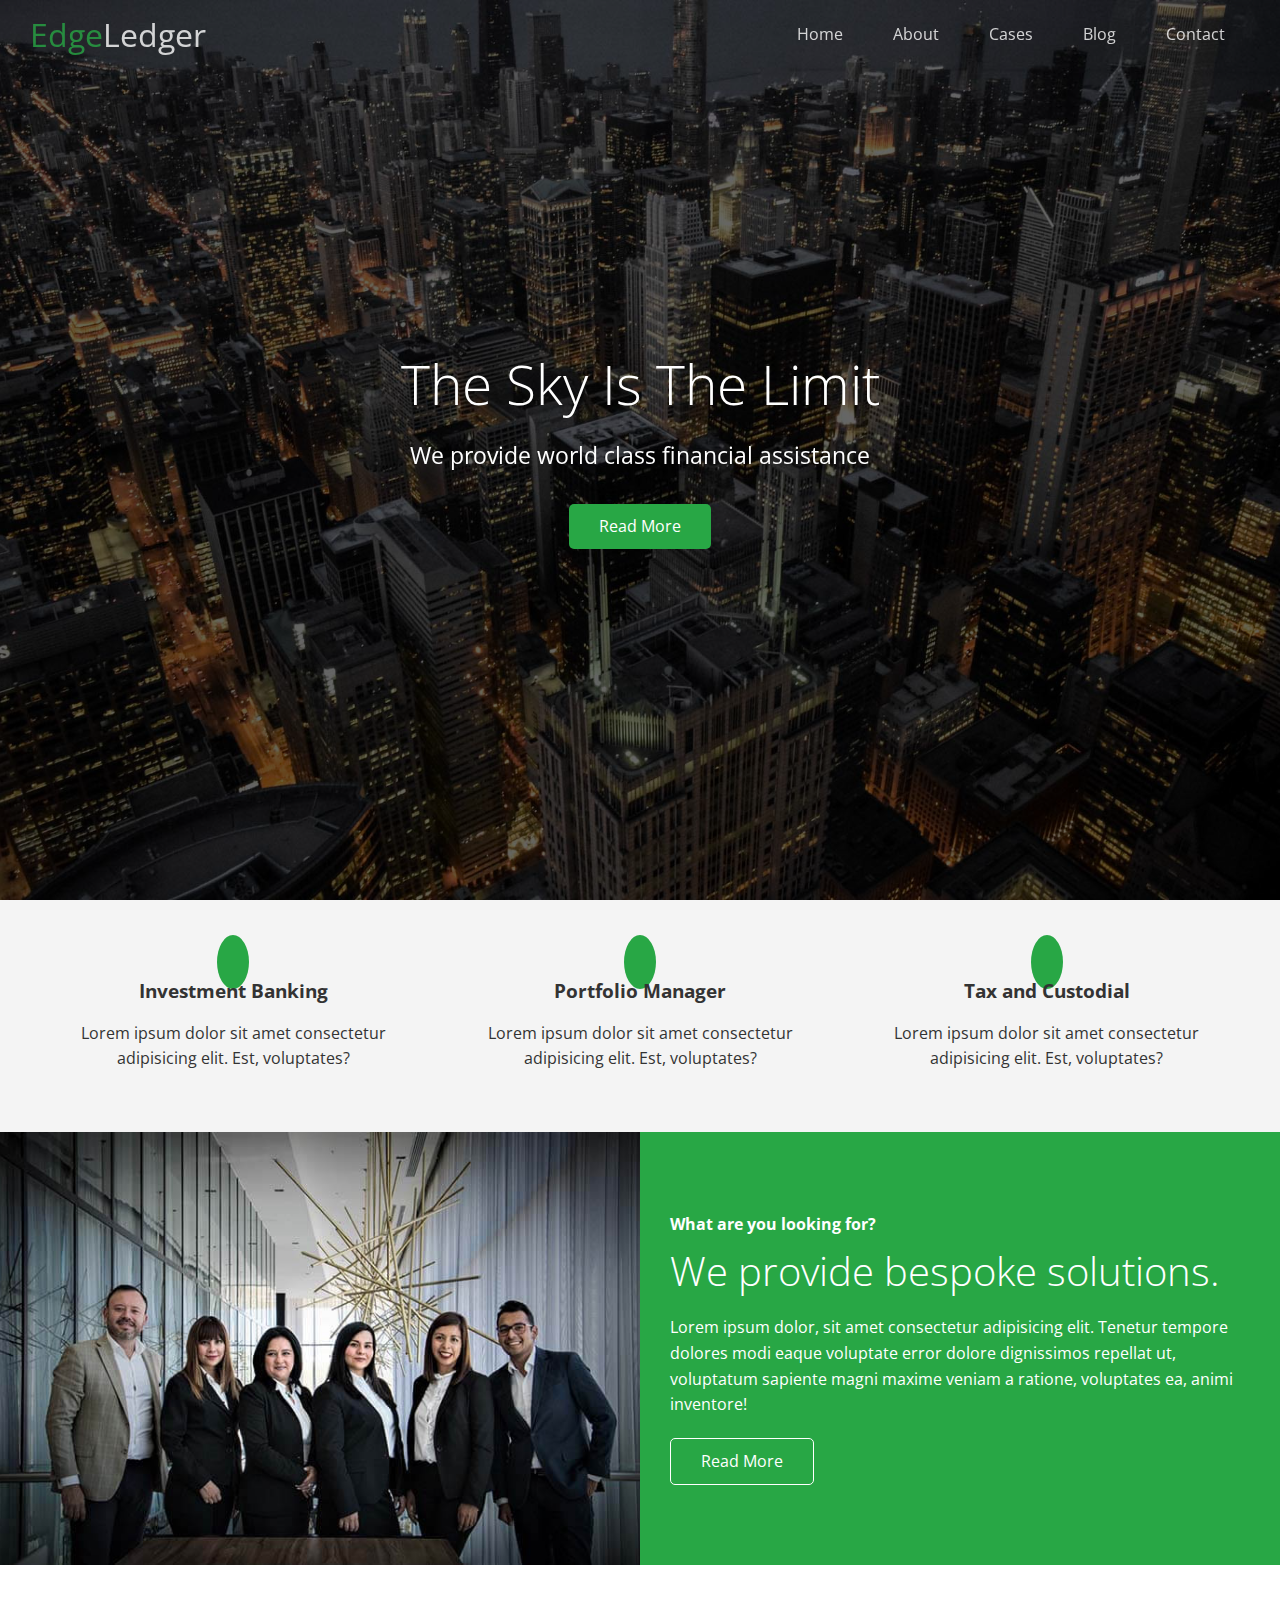
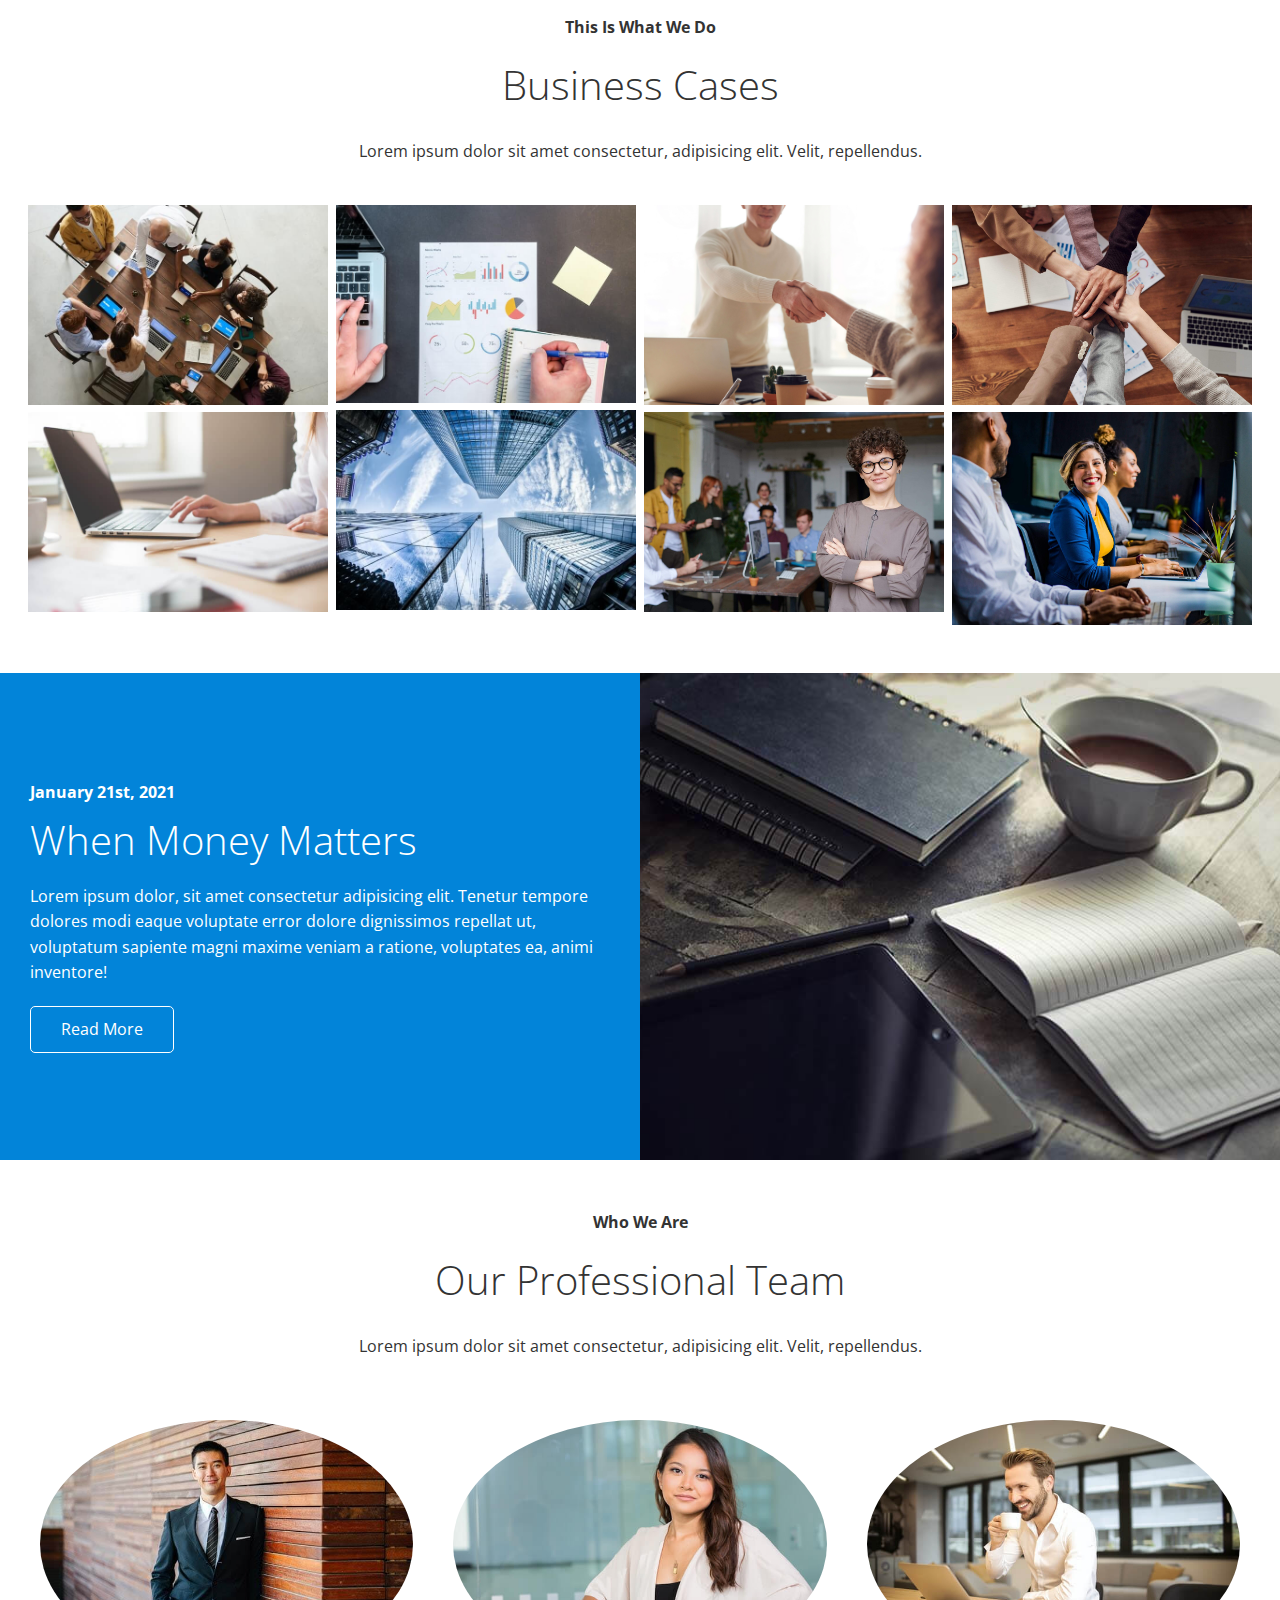
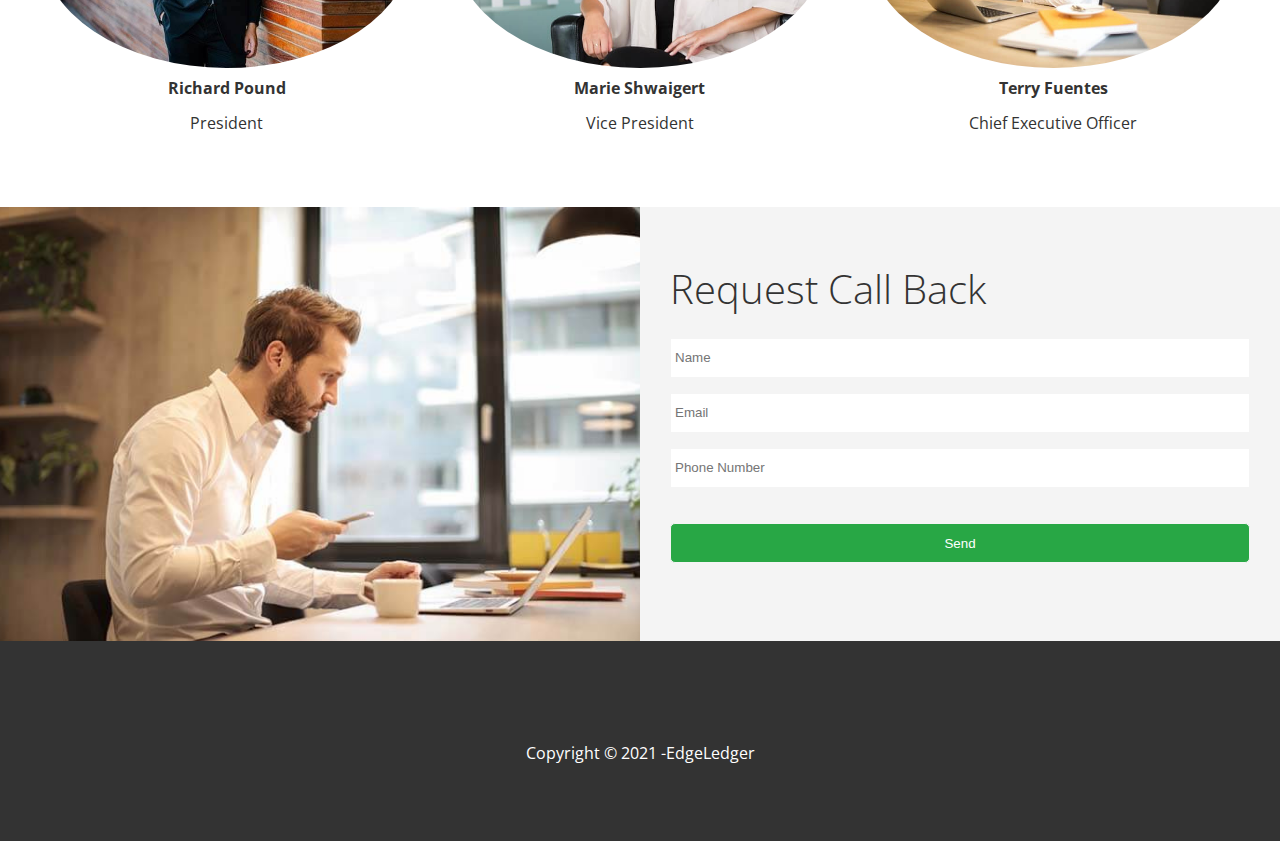
<file: index.html>
<!DOCTYPE html>
<html lang="en">

<head>
  <meta charset="UTF-8">
  <meta http-equiv="X-UA-Compatible" content="IE=edge">
  <meta name="viewport" content="width=device-width, initial-scale=1.0">

  <link rel="shortcut icon" type="image/x-icon" href="/favicon.ico">
  <link rel="stylesheet" href="https://cdnjs.cloudflare.com/ajax/libs/font-awesome/5.15.2/css/all.min.css"
    integrity="sha512-HK5fgLBL+xu6dm/Ii3z4xhlSUyZgTT9tuc/hSrtw6uzJOvgRr2a9jyxxT1ely+B+xFAmJKVSTbpM/CuL7qxO8w=="
    crossorigin="anonymous" />
  <link rel="stylesheet" href="css/lightbox.min.css">
  <link rel="stylesheet" href="css/utilities.css">
  <link rel=" stylesheet" href="css/style.css">

  <title>Welcome to EdgeLedger</title>
</head>

<body id="home">
  <header class="hero">
    <div class="navbar top" id="navbar">
      <h1 class="logo">
        <span class="text-primary"><i class="fas fa-book-open"></i> Edge</span>Ledger
      </h1>
      <nav>
        <ul>
          <li><a href="#home">Home</a></li>
          <li><a href="#about">About</a></li>
          <li><a href="#cases">Cases</a></li>
          <li><a href="#blog">Blog</a></li>
          <li><a href="#contact">Contact</a></li>
        </ul>
      </nav>
    </div>
    <div class="content">
      <h1>The Sky Is The Limit</h1>
      <p>We provide world class financial assistance</p>
      <a href="#about" class="btn"><i class="fas fa-chevron-right"></i> Read More</a>
    </div>
  </header>

  <main>
    <!-- ABOUT -->
    <section id="about" class="icons bg-light">
      <div class="flex-items">
        <div>
          <i class="fas fa-university fa-2x"></i>
          <h3>Investment Banking</h3>
          <p>Lorem ipsum dolor sit amet consectetur adipisicing elit. Est, voluptates?</p>
        </div>

        <div>
          <i class="fas fa-book-reader fa-2x"></i>
          <h3>Portfolio Manager</h3>
          <p>Lorem ipsum dolor sit amet consectetur adipisicing elit. Est, voluptates?</p>
        </div>

        <div>
          <i class="fas fa-pencil-alt fa-2x"></i>
          <h3>Tax and Custodial</h3>
          <p>Lorem ipsum dolor sit amet consectetur adipisicing elit. Est, voluptates?</p>
        </div>
      </div>
    </section>

    <!-- ABOUT:SOLUTIONS -->

    <section class="solutions flex-columns">
      <div class="row">
        <div class="column">
          <div class="column-1">
            <img src="img/home/people.jpg" alt="">
          </div>
        </div>
        <div class="column">
          <div class="column-2 bg-primary">
            <h4>What are you looking for?</h4>
            <h2>We provide bespoke solutions.</h2>
            <p>Lorem ipsum dolor, sit amet consectetur adipisicing elit. Tenetur tempore dolores modi eaque voluptate
              error dolore dignissimos repellat ut, voluptatum sapiente magni maxime veniam a ratione, voluptates ea,
              animi inventore!</p>
            <a href="" class="btn btn-outline"><i class="fas fa-chevron-right"></i> Read More</a>
          </div>
        </div>
      </div>
    </section>

    <!-- CASES SECTION -->
    <section id="cases" class="cases flex-grid section-padding">
      <header class="section-header">
        <h4>This Is What We Do</h4>
        <h2>Business Cases</h2>
        <p>Lorem ipsum dolor sit amet consectetur, adipisicing elit. Velit, repellendus.</p>
      </header>
      <div class="row">
        <div class="column">
          <a href="img/cases/cases1.jpg" data-lightbox="cases" data-title="Lorem ipsum dolor sit amet consectetur">
            <img src="img/cases/cases1.jpg" alt="cases">
          </a>
          <a href="img/cases/cases2.jpg" data-lightbox="cases" data-title="Lorem ipsum dolor sit amet consectetur">
            <img src="img/cases/cases2.jpg" alt="cases">
          </a>
        </div>
        <div class="column">
          <a href="img/cases/cases3.jpg" data-lightbox="cases" data-title="Lorem ipsum dolor sit amet consectetur">
            <img src="img/cases/cases3.jpg" alt="cases">
          </a>
          <a href="img/cases/cases2.jpg" data-lightbox="cases" data-title="Lorem ipsum dolor sit amet consectetur">
            <img src="img/cases/cases4.jpg" alt="cases">
          </a>
        </div>
        <div class="column">
          <a href="img/cases/cases5.jpg" data-lightbox="cases" data-title="Lorem ipsum dolor sit amet consectetur">
            <img src="img/cases/cases5.jpg" alt="cases">
          </a>
          <a href="img/cases/cases6.jpg" data-lightbox="cases" data-title="Lorem ipsum dolor sit amet consectetur">
            <img src="img/cases/cases6.jpg" alt="cases">
          </a>
        </div>
        <div class="column">
          <a href="img/cases/cases7.jpg" data-lightbox="cases" data-title="Lorem ipsum dolor sit amet consectetur">
            <img src="img/cases/cases7.jpg" alt="cases">
          </a>
          <a href="img/cases/cases8.jpg" data-lightbox="cases" data-title="Lorem ipsum dolor sit amet consectetur">
            <img src="img/cases/cases8.jpg" alt="cases">
          </a>
        </div>
      </div>
    </section>

    <!-- BLOG SECTION -->
    <section id="blog" class="blog flex-reverse flex-columns">
      <div class="row">
        <div class="column">
          <div class="column-1">
            <img src="img/home/blog.jpg" alt="">
          </div>
        </div>
        <div class="column">
          <div class="column-2 bg-secondary">
            <h4>January 21st, 2021</h4>
            <h2>When Money Matters</h2>
            <p>Lorem ipsum dolor, sit amet consectetur adipisicing elit. Tenetur tempore dolores modi eaque voluptate
              error dolore dignissimos repellat ut, voluptatum sapiente magni maxime veniam a ratione, voluptates ea,
              animi inventore!</p>
            <a href="blog.html" class="btn btn-outline"><i class="fas fa-chevron-right"></i> Read More</a>
          </div>
        </div>
      </div>
    </section>

    <!-- TEAM SECTION -->

    <section id="team" class="team section-padding">
      <header class="section-header">
        <h4>Who We Are</h4>
        <h2>Our Professional Team</h2>
        <p>Lorem ipsum dolor sit amet consectetur, adipisicing elit. Velit, repellendus.</p>
      </header>
      <div class="flex-items">
        <div>
          <img src="img/team/person1.jpg" alt="person">
          <h4>Richard Pound</h4>
          <p>President</p>
        </div>
        <div>
          <img src="img/team/person2.jpg" alt="person">
          <h4>Marie Shwaigert</h4>
          <p>Vice President</p>
        </div>
        <div>
          <img src="img/team/person3.jpg" alt="person">
          <h4>Terry Fuentes</h4>
          <p>Chief Executive Officer</p>
        </div>
      </div>
    </section>

    <!-- CONTACT SECTION -->

    <section id="contact" class="contact flex-columns">
      <div class="row">
        <div class="column">
          <div class="column-1">
            <img src="img/home/contact.jpg" alt="">
          </div>
        </div>
        <div class="column">
          <div class="column-2 bg-light">
            <h2>Request Call Back</h2>
            <form action="" class="callback-form">
              <div class="form-control">
                <label for="name"></label>
                <input type="text" name="name" id="name" placeholder="Name">
              </div>
              <div class="form-control">
                <label for="email"></label>
                <input type="email" name="email" id="email" placeholder="Email">
              </div>
              <div class="form-control">
                <label for="phone"></label>
                <input type="text" name="phone" id="phone" placeholder="Phone Number">
              </div>
              <input type="submit" value="Send" id="submit" class="btn">
            </form>
          </div>
        </div>
      </div>
    </section>
  </main>

  <!-- FOOTER SECTION -->

  <footer class="footer bg-dark">
    <div class="social">
      <a href="#"><i class="fab fa-facebook fa-2x"></i></a>
      <a href="#"><i class="fab fa-twitter fa-2x"></i></a>
      <a href="#"><i class="fab fa-youtube fa-2x"></i></a>
      <a href="#"><i class="fab fa-linkedin fa-2x"></i></a>
    </div>
    <p>Copyright &copy; 2021 -EdgeLedger</p>
  </footer>
  <script src="https://code.jquery.com/jquery-3.5.0.min.js"
    integrity="sha256-xNzN2a4ltkB44Mc/Jz3pT4iU1cmeR0FkXs4pru/JxaQ=" crossorigin="anonymous"></script>
  <script src="js/lightbox.min.js"></script>
  <script type="text/javascript" src="js/script.js"></script>
</body>

</html>
</file>
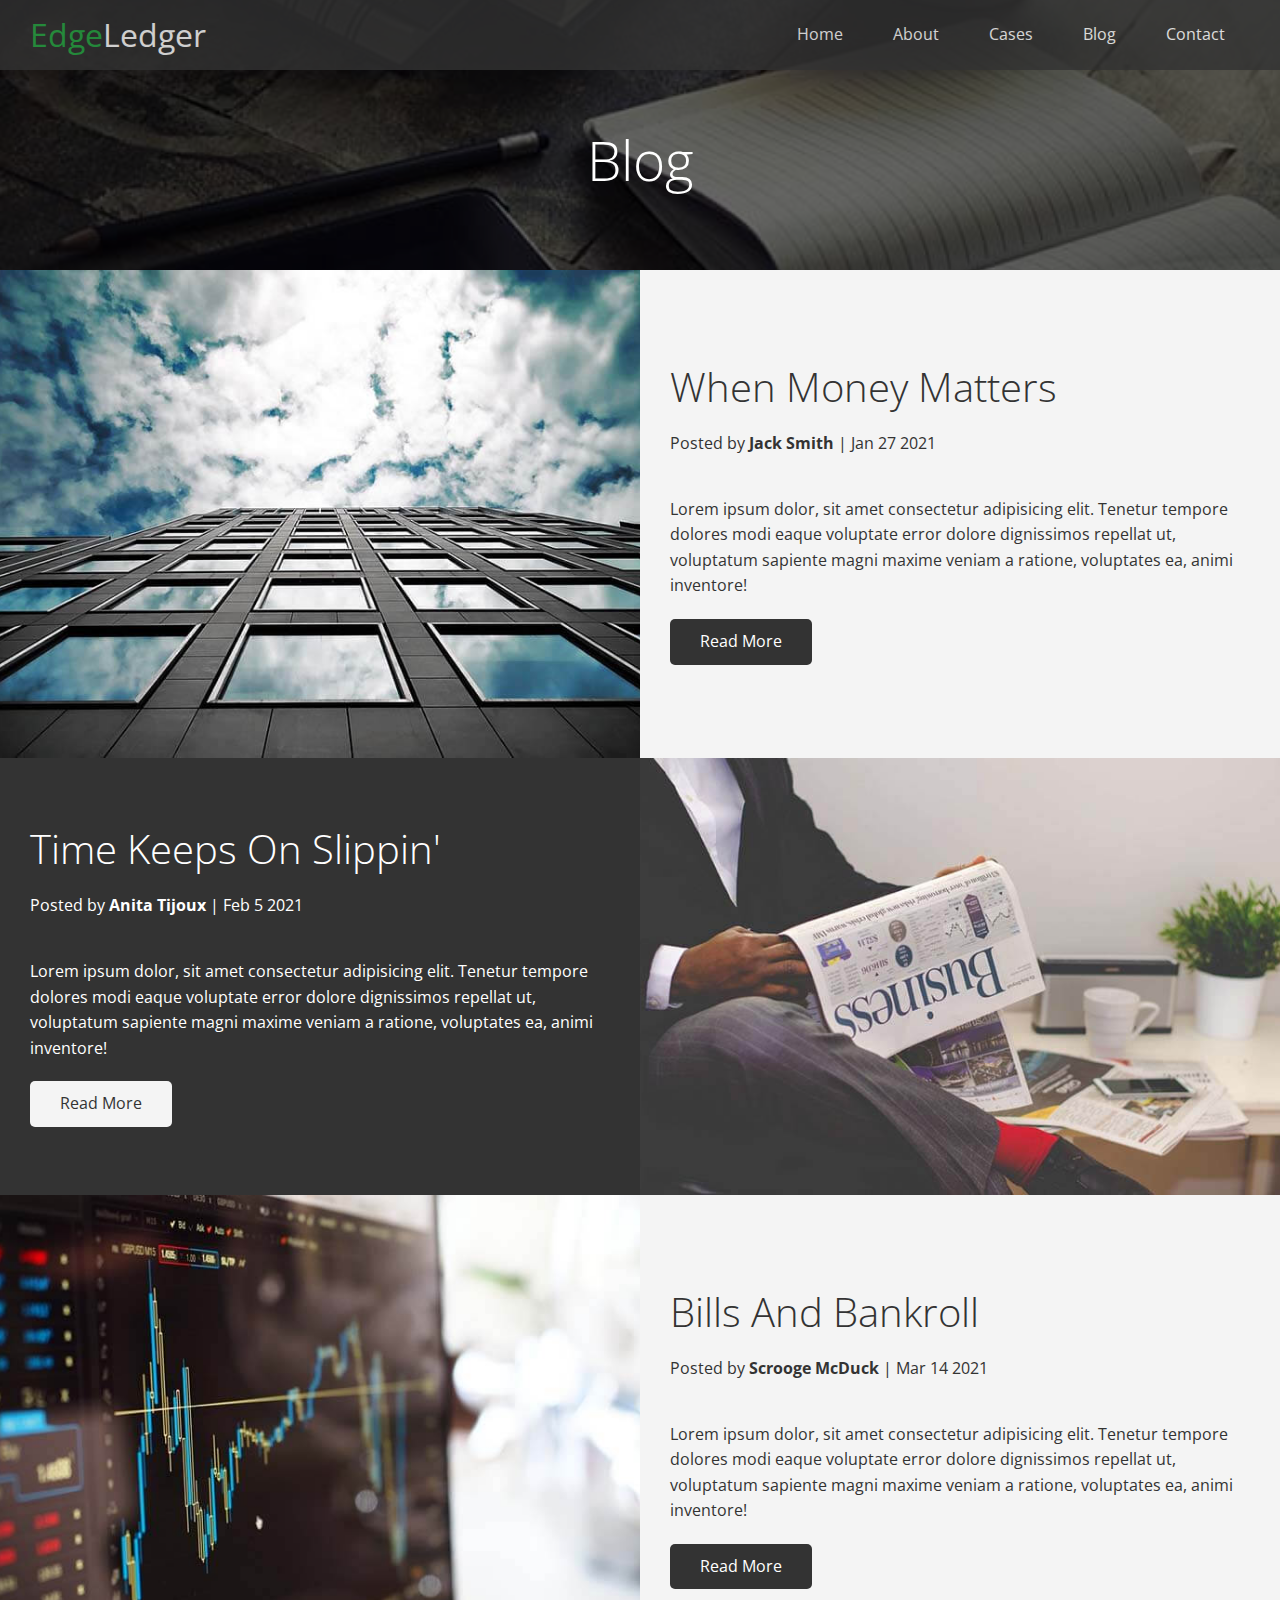
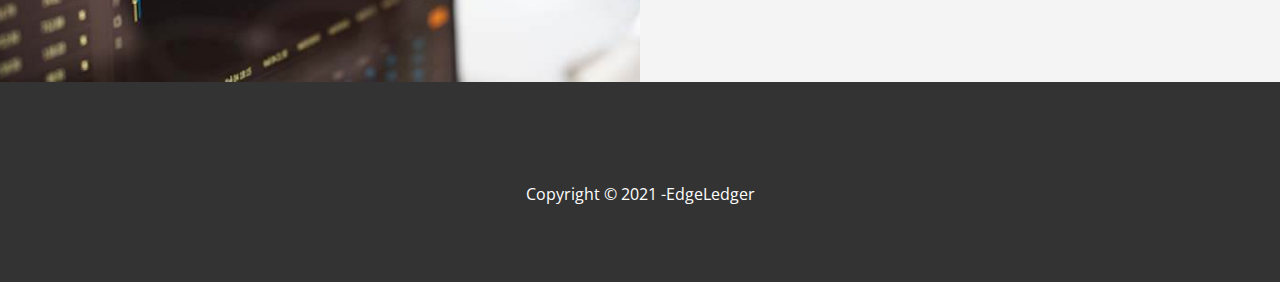
<file: blog.html>
<!DOCTYPE html>
<html lang="en">

<head>
  <meta charset="UTF-8">
  <meta http-equiv="X-UA-Compatible" content="IE=edge">
  <meta name="viewport" content="width=device-width, initial-scale=1.0">

  <link rel="stylesheet" href="https://cdnjs.cloudflare.com/ajax/libs/font-awesome/5.15.2/css/all.min.css"
    integrity="sha512-HK5fgLBL+xu6dm/Ii3z4xhlSUyZgTT9tuc/hSrtw6uzJOvgRr2a9jyxxT1ely+B+xFAmJKVSTbpM/CuL7qxO8w=="
    crossorigin="anonymous" />
  <link rel="stylesheet" href="css/utilities.css">
  <link rel=" stylesheet" href="css/style.css">

  <title>EdgeLedger Blog Page</title>
</head>

<body id="home">
  <header class="hero blog">
    <div class="navbar" id="navbar">
      <h1 class="logo">
        <span class="text-primary"><i class="fas fa-book-open"></i> Edge</span>Ledger
      </h1>
      <nav>
        <ul>
          <li><a href="index.html">Home</a></li>
          <li><a href="index.html#about">About</a></li>
          <li><a href="index.html#cases">Cases</a></li>
          <li><a href="index.html#blog">Blog</a></li>
          <li><a href="index.html#contact">Contact</a></li>
        </ul>
      </nav>
    </div>
    <div class="content blog">
      <h1>Blog</h1>
    </div>
  </header>

  <main>
    <article class="flex-columns">
      <div class="row">
        <div class="column">
          <div class="column-1">
            <img src="img/blog/blog1.jpg" alt="">
          </div>
        </div>
        <div class="column">
          <div class="column-2 bg-light">
            <h2>When Money Matters</h2>
            <p class="meta">
              <i class="fas fa-user"></i> Posted by <strong>Jack Smith</strong> | Jan 27 2021
            </p>
            <p>Lorem ipsum dolor, sit amet consectetur adipisicing elit. Tenetur tempore dolores modi eaque voluptate
              error dolore dignissimos repellat ut, voluptatum sapiente magni maxime veniam a ratione, voluptates ea,
              animi inventore!</p>
            <a href="post.html" class="btn btn-dark"><i class="fas fa-chevron-right"></i> Read More</a>
          </div>
        </div>
      </div>
    </article>

    <article class="flex-columns flex-reverse">
      <div class="row">
        <div class="column">
          <div class="column-1">
            <img src="img/blog/blog2.jpg" alt="">
          </div>
        </div>
        <div class="column">
          <div class="column-2 bg-dark">
            <h2>Time Keeps On Slippin'</h2>
            <p class="meta">
              <i class="fas fa-user"></i> Posted by <strong>Anita Tijoux</strong> | Feb 5 2021
            </p>
            <p>Lorem ipsum dolor, sit amet consectetur adipisicing elit. Tenetur tempore dolores modi eaque voluptate
              error dolore dignissimos repellat ut, voluptatum sapiente magni maxime veniam a ratione, voluptates ea,
              animi inventore!</p>
            <a href="post.html" class="btn btn-light"><i class="fas fa-chevron-right"></i> Read More</a>
          </div>
        </div>
      </div>
    </article>

    <article class="flex-columns">
      <div class="row">
        <div class="column">
          <div class="column-1">
            <img src="img/blog/blog3.jpg" alt="">
          </div>
        </div>
        <div class="column">
          <div class="column-2 bg-light">
            <h2>Bills And Bankroll</h2>
            <p class="meta">
              <i class="fas fa-user"></i> Posted by <strong>Scrooge McDuck</strong> | Mar 14 2021
            </p>
            <p>Lorem ipsum dolor, sit amet consectetur adipisicing elit. Tenetur tempore dolores modi eaque voluptate
              error dolore dignissimos repellat ut, voluptatum sapiente magni maxime veniam a ratione, voluptates ea,
              animi inventore!</p>
            <a href="post.html" class="btn btn-dark"><i class="fas fa-chevron-right"></i> Read More</a>
          </div>
        </div>
      </div>
    </article>
  </main>

  <!-- FOOTER SECTION -->

  <footer class="footer bg-dark">
    <div class="social">
      <a href="#"><i class="fab fa-facebook fa-2x"></i></a>
      <a href="#"><i class="fab fa-twitter fa-2x"></i></a>
      <a href="#"><i class="fab fa-youtube fa-2x"></i></a>
      <a href="#"><i class="fab fa-linkedin fa-2x"></i></a>
    </div>
    <p>Copyright &copy; 2021 -EdgeLedger</p>
  </footer>

  <script type="text/javascript" src="js/script.js"></script>
</body>

</html>
</file>
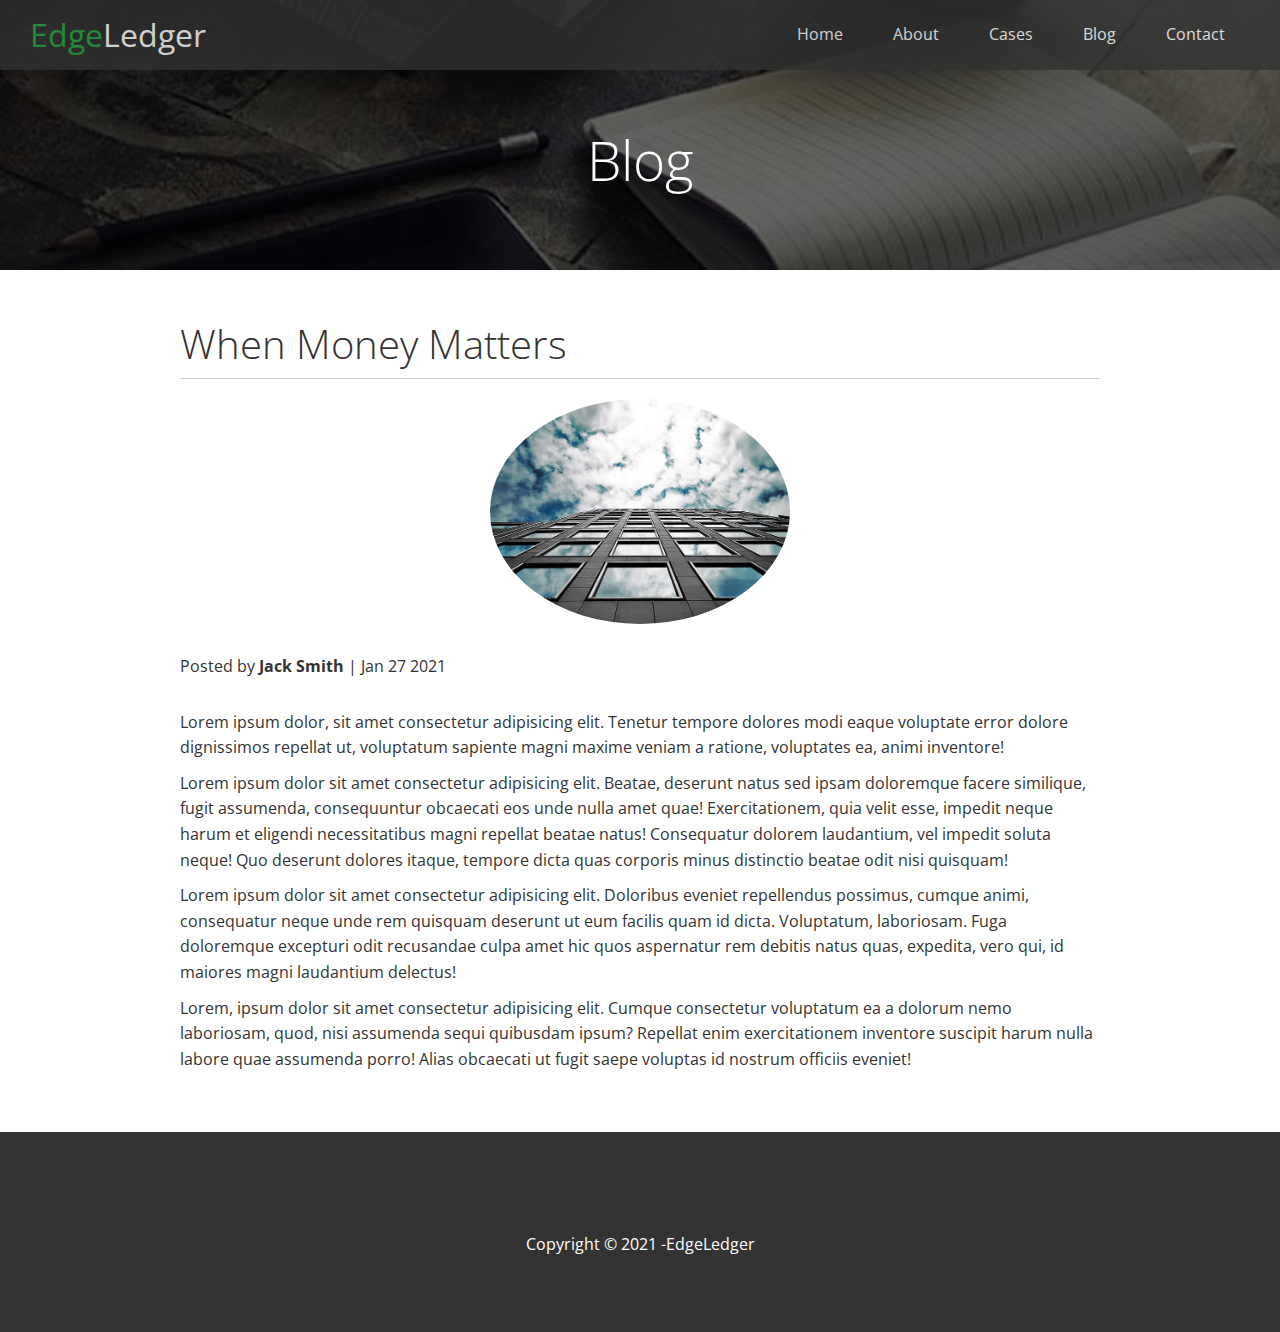
<file: post.html>
<!DOCTYPE html>
<html lang="en">

<head>
  <meta charset="UTF-8">
  <meta http-equiv="X-UA-Compatible" content="IE=edge">
  <meta name="viewport" content="width=device-width, initial-scale=1.0">

  <link rel="stylesheet" href="https://cdnjs.cloudflare.com/ajax/libs/font-awesome/5.15.2/css/all.min.css"
    integrity="sha512-HK5fgLBL+xu6dm/Ii3z4xhlSUyZgTT9tuc/hSrtw6uzJOvgRr2a9jyxxT1ely+B+xFAmJKVSTbpM/CuL7qxO8w=="
    crossorigin="anonymous" />
  <link rel="stylesheet" href="css/utilities.css">
  <link rel=" stylesheet" href="css/style.css">

  <title>EdgeLedger Blog Page</title>
</head>

<body id="home">
  <header class="hero blog">
    <div class="navbar" id="navbar">
      <h1 class="logo">
        <span class="text-primary"><i class="fas fa-book-open"></i> Edge</span>Ledger
      </h1>
      <nav>
        <ul>
          <li><a href="index.html">Home</a></li>
          <li><a href="index.html#about">About</a></li>
          <li><a href="index.html#cases">Cases</a></li>
          <li><a href="index.html#blog">Blog</a></li>
          <li><a href="index.html#contact">Contact</a></li>
        </ul>
      </nav>
    </div>
    <div class="content blog">
      <h1>Blog</h1>
    </div>
  </header>

  <main>
    <section class="post">
      <h2>When Money Matters</h2>
      <p class="meta">
        <img src="img/blog/blog1.jpg" alt="">
        <i class="fas fa-user"></i> Posted by <strong>Jack Smith</strong> | Jan 27 2021
      </p>
      <p>Lorem ipsum dolor, sit amet consectetur adipisicing elit. Tenetur tempore dolores modi eaque voluptate
        error dolore dignissimos repellat ut, voluptatum sapiente magni maxime veniam a ratione, voluptates ea,
        animi inventore!</p>
      <p>Lorem ipsum dolor sit amet consectetur adipisicing elit. Beatae, deserunt natus sed ipsam doloremque facere
        similique, fugit assumenda, consequuntur obcaecati eos unde nulla amet quae! Exercitationem, quia velit esse,
        impedit neque harum et eligendi necessitatibus magni repellat beatae natus! Consequatur dolorem laudantium, vel
        impedit soluta neque! Quo deserunt dolores itaque, tempore dicta quas corporis minus distinctio beatae odit nisi
        quisquam!</p>
      <p>Lorem ipsum dolor sit amet consectetur adipisicing elit. Doloribus eveniet repellendus possimus, cumque animi,
        consequatur neque unde rem quisquam deserunt ut eum facilis quam id dicta. Voluptatum, laboriosam. Fuga
        doloremque excepturi odit recusandae culpa amet hic quos aspernatur rem debitis natus quas, expedita, vero qui,
        id maiores magni laudantium delectus!</p>
      <p>Lorem, ipsum dolor sit amet consectetur adipisicing elit. Cumque consectetur voluptatum ea a dolorum nemo
        laboriosam, quod, nisi assumenda sequi quibusdam ipsum? Repellat enim exercitationem inventore suscipit harum
        nulla labore quae assumenda porro! Alias obcaecati ut fugit saepe voluptas id nostrum officiis eveniet!</p>
    </section>
  </main>

  <!-- FOOTER SECTION -->

  <footer class="footer bg-dark">
    <div class="social">
      <a href="#"><i class="fab fa-facebook fa-2x"></i></a>
      <a href="#"><i class="fab fa-twitter fa-2x"></i></a>
      <a href="#"><i class="fab fa-youtube fa-2x"></i></a>
      <a href="#"><i class="fab fa-linkedin fa-2x"></i></a>
    </div>
    <p>Copyright &copy; 2021 -EdgeLedger</p>
  </footer>

  <script type="text/javascript" src="js/script.js"></script>
</body>

</html>
</file>
<file: css/utilities.css>
/* Text Colors */
.text-primary {
  color: #28a745;
}

.text-secondary {
  color: #0284d0;
}

/* Button */

.btn {
  cursor: pointer;
  display: inline-block;
  padding: 10px 30px;
  color: #fff;
  background-color: #28a745;
  border: none;
  border-radius: 5px;
}

.btn:hover {
  opacity: 0.9;
}

.btn-primary, .bg-primary {
  background: #28a745;
  color: #fff;
}

.btn-secondary, .bg-secondary {
  background: #0284d9;
  color: #fff;
}

.btn-dark, .bg-dark {
  background: #333;
  color: #fff;
}

.btn-light, .bg-light {
  background: #f4f4f4;
  color: #333;
}

.btn-outline {
  background: transparent;
  border: 1px solid #fff;
}

/* Flex Items */

.flex-items {
  display: inline-flex;
  align-items: center;
  justify-content: center;
  text-align: center;
  height: 100%;
}

.flex-items > div {
  padding: 20px;
}

/* Flex Columns */
.flex-columns.flex-reverse .row{
  flex-direction: row-reverse;
}

.flex-columns .row {
  display: flex;
  flex-direction: row;
  flex-wrap: wrap;
  width: 100%;
}

.flex-columns .column {
  display: flex;
  flex-direction: column;
  flex-basis: 100%;
  flex: 1;
}

.flex-columns .column .column-1,
.flex-columns .column .column-2 {
  height: 100%;
}

.flex-columns img {
  width: 100%;
  height: 100%;
  object-fit: cover; /* Stops the image from streching */
}

.flex-columns .column-2 {
  display: flex;
  flex-direction: column;
  align-items: flex-start;
  justify-content: center;
  padding: 30px;
}

.flex-columns h2 {
  font-size: 40px;
  font-weight: 100;
}

.flex-columns h4 {
  margin-bottom: 10px;
}

.flex-columns p {
  margin: 20px 0;
}

/* SECTION HEADER */

.section-header {
  padding: 30px;
  display: flex;
  flex-direction: column;
  align-items: center;
  justify-content: center;
  text-align: center;
}

.section-header h2 {
  font-size: 40px;
  margin: 20px 0;
}

.section-padding {
  padding: 20px 20px 40px;
}

/* FLEX GRID */

.flex-grid .row {
  display: flex;
  flex-wrap: wrap;
  padding: 0 4px;
}

.flex-grid .column {
  flex: 25%;
  max-width: 25%;
  padding: 0 4px;
}
</file>
<file: css/style.css>
@import url('https://fonts.googleapis.com/css2?family=Open+Sans:wght@300;400&display=swap');

* {
  margin: 0;
  padding: 0;
  box-sizing: border-box;
  scroll-behavior: smooth;
}

body {
  font-family: 'Open Sans', sans-serif;
  background: #fff;
  color: #333;
  line-height: 1.6;
}

ul {
  list-style: none;
}

a {
  color: #333;
  text-decoration: none;
}

h1, h2 {
  font-weight: 300;
  line-height: 1.2;
}

p {
  margin: 10px 0;
}

img {
  width: 100%;
}

/* NAVBAR SECTION */

.navbar {
  display: flex;
  align-items: center;
  justify-content: space-between;
  background-color: #333;
  color: #fff;
  opacity: 0.8;
  width: 100%;
  height: 70px;
  position: fixed;
  top: 0px;
  padding: 0 30px;
  transition: 500ms ease-in-out;
}

.navbar.top {
  background: transparent;
}

.navbar a {
  color: #fff;
  padding: 10px 20px;
  margin: 0 5px;
}

.navbar a:hover {
  border-bottom: #28a745 2px solid;
}

.navbar ul {
  display: flex;
}

.navbar h1 {
  font-weight: 400;
}

/* HEADER SECTION */

.hero {
  background: url(../img/home/showcase.jpg) no-repeat center center/cover;
  height: 100vh;
  position: relative;
  color: #fff;
}

.hero .content {
  display: flex;
  flex-direction: column;
  justify-content: center;
  align-items: center;
  text-align: center;
  height: 100%;
  padding: 0 20px;
}

.hero .content h1 {
  font-size: 3.4375rem; 
}

.hero .content p {
  font-size: 1.4375rem;
  max-width: 600px;
  margin: 20px 0 30px;
}

/* Darken the background image */
.hero::before {
  content: '';
  position: absolute;
  top: 0;
  left: 0;
  width: 100%;
  height: 100%;
  background: rgba(0,0,0,0.6);
}

.hero * {
  z-index: 10;
}

.hero.blog {
  background: url(../img/home/blog.jpg) no-repeat center center/cover;
  height: 30vh;
}

.content.blog h1 {
  padding-top: 50px;
}

/* ICONS SECTION */

.icons {
  padding: 30px;
}

.icons h3 {
  font-weight: bold;
  margin-bottom: 15px;
}

.icons i {
  background-color: #28a745;
  color: #fff;
  padding: 1rem;
  border-radius: 50%;;
  margin-bottom: 15px;
}

/* CASES SECTION */

.cases img:hover {
  opacity: 0.7;
}

/* TEAM SECTION */

.team img {
  border-radius: 50%;
}

/* CALLBACK FORM */

.callback-form {
  width: 100%;
  padding: 20px 0;
}

.callback-form label {
  display: block;
  margin-bottom: 5px;
}

.callback-form .form-control {
  margin-bottom: 15px;
}

.callback-form input {
  width: 100%;
  padding: 4px;
  height: 40px;
  border: #f4f4f4 1px solid;
}

/* Sets outline color of input box once clicked */
.callback-form input:focus {
  outline-color: #28a745;
}

.callback-form .btn {
  padding: 12px 0;
  margin-top: 20px;
}

/* POST PAGE */

.post {
  padding: 50px 30px;
  margin: 0 150px;
}

.post h2 {
  font-size: 40px;
  margin-bottom: 20px;
  padding-bottom: 10px;
  border-bottom: #ccc solid 1px;
}

.post .meta {
  margin-bottom: 30px;
}

.post img {
  width: 300px;
  border-radius: 50%;
  display: block;
  margin: 0 auto 30px;
}

/* FOOTER SECTION */

.footer {
  display: flex;
  flex-direction: column;
  align-items: center;
  justify-content: center;
  text-align: center;
  height: 200px;
}

.footer a {
  color: #fff;
}

.footer a:hover {
  color: #28a745
}

.footer .social a {
  margin-right: 30px;
}

.footer .social a:last-child {
  margin-right: 0;
}

/* MOBILE */

@media (max-width: 768px) {
  .navbar {
    flex-direction: column;
    height: 120px;
    padding: 20px;
  }

  .navbar a {
    padding: 10px 10px;
    margin: 3px;
  }

  .flex-items {
    flex-direction: column;
  }

  .flex-columns .column, .flex-grid .column {
    flex: 100%;
    max-width: 100%;
  }

  .team img {
    width: 70%;
  }

  .post {
    margin: 0;
  }

  .content.blog h1 {
    padding-top: 100px;
  }
}
</file>
